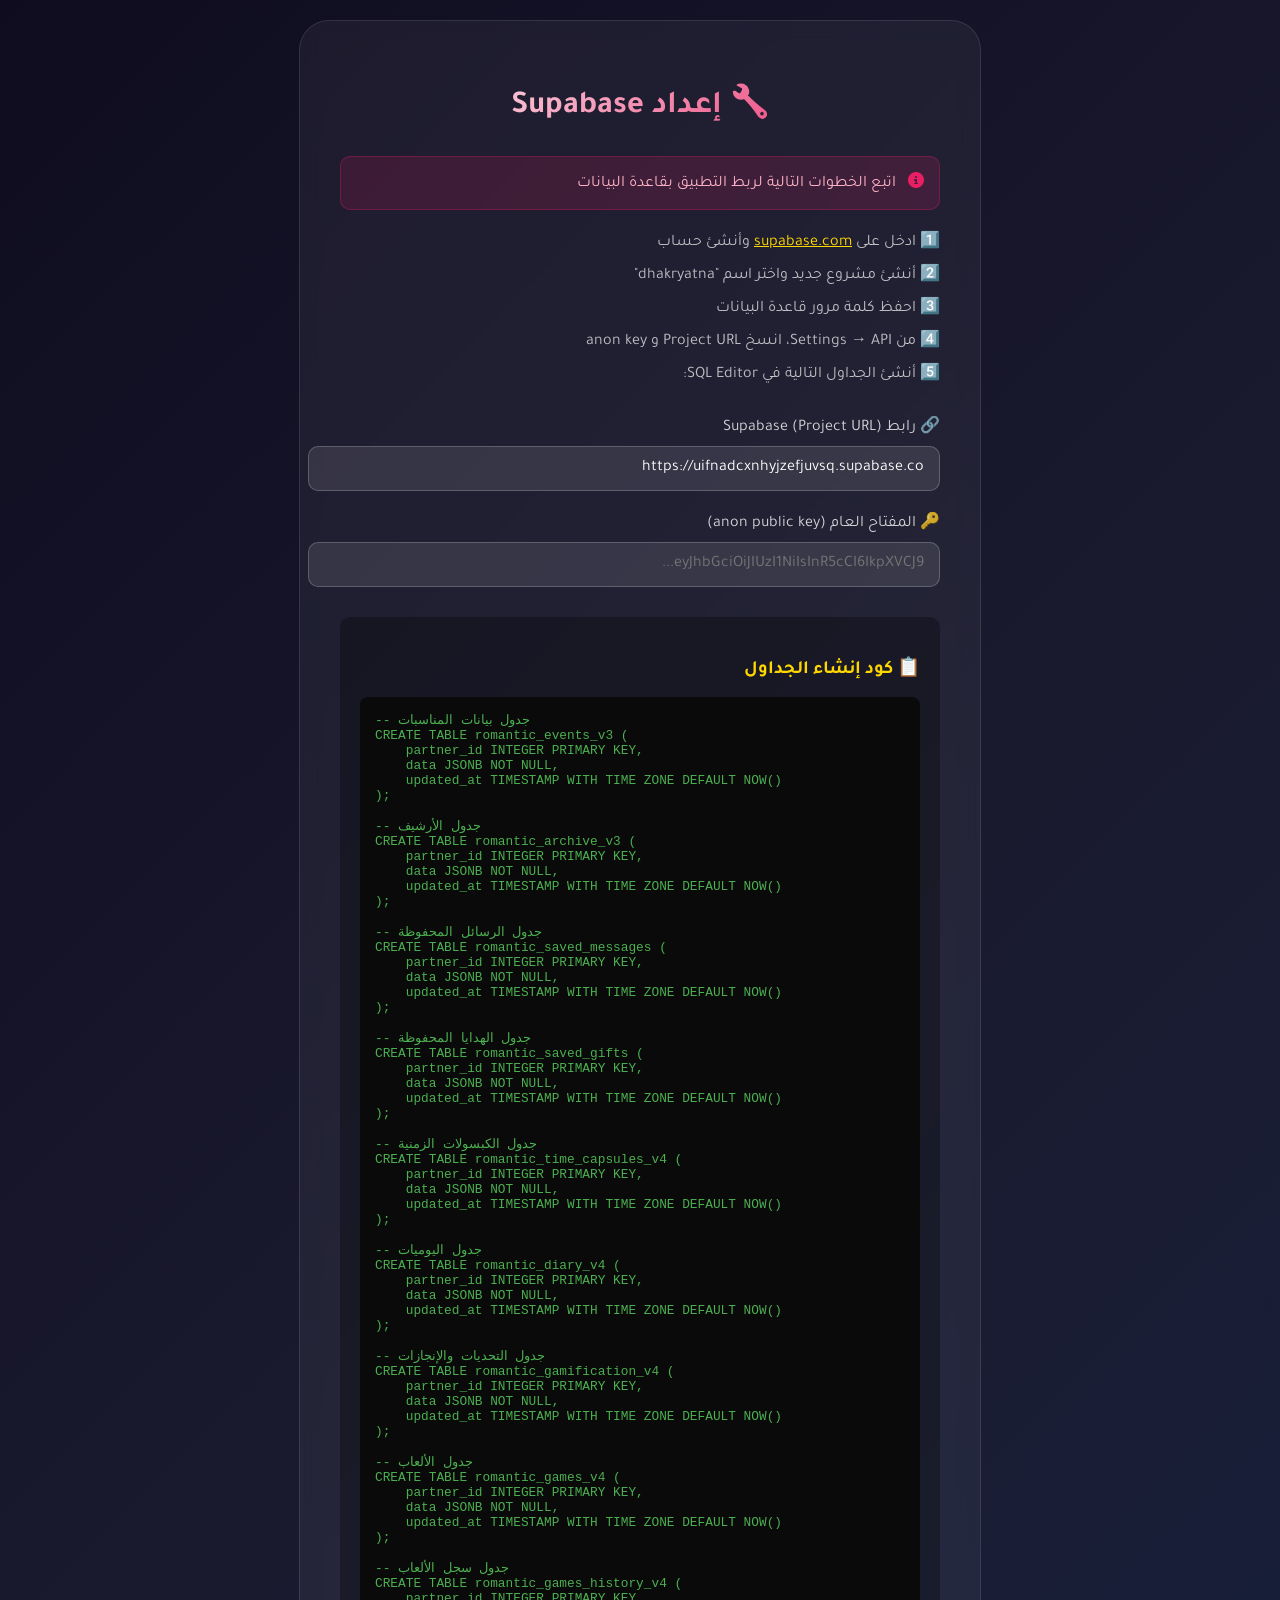
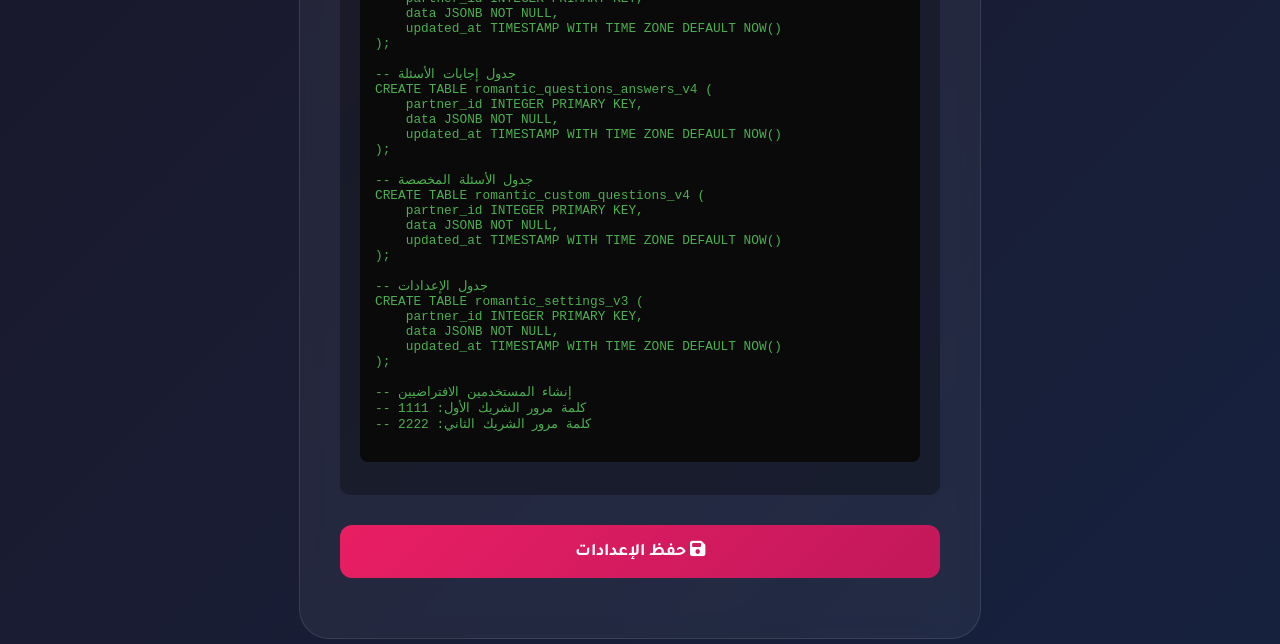
<file: supabase.html>
<!DOCTYPE html>
<html lang="ar" dir="rtl">
<head>
    <meta charset="UTF-8">
    <meta name="viewport" content="width=device-width, initial-scale=1.0">
    <title>إعداد Supabase - ذكرياتنا</title>
    <link href="https://fonts.googleapis.com/css2?family=Tajawal:wght@300;400;500;700;800;900&display=swap" rel="stylesheet">
    <link rel="stylesheet" href="https://cdnjs.cloudflare.com/ajax/libs/font-awesome/6.5.0/css/all.min.css">
    <style>
        body {
            font-family: 'Tajawal', sans-serif;
            background: linear-gradient(135deg, #0f0c1f 0%, #1a1a2e 50%, #16213e 100%);
            color: white;
            min-height: 100vh;
            display: flex;
            align-items: center;
            justify-content: center;
            padding: 20px;
            margin: 0;
        }
        .setup-container {
            background: rgba(255,255,255,0.05);
            backdrop-filter: blur(10px);
            border-radius: 30px;
            padding: 40px;
            max-width: 600px;
            width: 100%;
            border: 1px solid rgba(255,255,255,0.1);
        }
        h1 {
            text-align: center;
            margin-bottom: 30px;
            background: linear-gradient(135deg, #fff, #e91e63);
            -webkit-background-clip: text;
            -webkit-text-fill-color: transparent;
        }
        .form-group {
            margin-bottom: 20px;
        }
        label {
            display: block;
            margin-bottom: 8px;
            color: rgba(255,255,255,0.8);
        }
        input, select {
            width: 100%;
            padding: 12px 15px;
            background: rgba(255,255,255,0.1);
            border: 1px solid rgba(255,255,255,0.2);
            border-radius: 10px;
            color: white;
            font-family: 'Tajawal', sans-serif;
            font-size: 1rem;
        }
        input:focus {
            outline: none;
            border-color: #e91e63;
        }
        button {
            background: linear-gradient(135deg, #e91e63, #c2185b);
            color: white;
            border: none;
            padding: 15px 30px;
            border-radius: 12px;
            font-family: 'Tajawal', sans-serif;
            font-size: 1.1rem;
            font-weight: 700;
            cursor: pointer;
            width: 100%;
            transition: all 0.3s;
        }
        button:hover {
            transform: translateY(-2px);
            box-shadow: 0 10px 25px rgba(233,30,99,0.4);
        }
        .info {
            background: rgba(233,30,99,0.15);
            border: 1px solid rgba(233,30,99,0.3);
            border-radius: 10px;
            padding: 15px;
            margin-bottom: 20px;
            color: #ffb3c6;
        }
        .info i {
            color: #e91e63;
            margin-left: 8px;
        }
        .step {
            margin-bottom: 10px;
            color: rgba(255,255,255,0.7);
        }
        .step span {
            color: #ffd700;
            font-weight: 700;
        }
    </style>
</head>
<body>
    <div class="setup-container">
        <h1>🔧 إعداد Supabase</h1>
        
        <div class="info">
            <i class="fas fa-info-circle"></i>
            اتبع الخطوات التالية لربط التطبيق بقاعدة البيانات
        </div>

        <div style="margin-bottom: 30px;">
            <div class="step"><span>1️⃣</span> ادخل على <a href="https://supabase.com" target="_blank" style="color: #ffd700;">supabase.com</a> وأنشئ حساب</div>
            <div class="step"><span>2️⃣</span> أنشئ مشروع جديد واختر اسم "dhakryatna"</div>
            <div class="step"><span>3️⃣</span> احفظ كلمة مرور قاعدة البيانات</div>
            <div class="step"><span>4️⃣</span> من Settings → API، انسخ Project URL و anon key</div>
            <div class="step"><span>5️⃣</span> أنشئ الجداول التالية في SQL Editor:</div>
        </div>

        <div class="form-group">
            <label>🔗 رابط Supabase (Project URL)</label>
            <input type="text" id="supabaseUrl" placeholder="https://uifnadcxnhyjzefjuvsq.supabase.co" value="https://uifnadcxnhyjzefjuvsq.supabase.co">
        </div>

        <div class="form-group">
            <label>🔑 المفتاح العام (anon public key)</label>
            <input type="text" id="supabaseKey" placeholder="eyJhbGciOiJIUzI1NiIsInR5cCI6IkpXVCJ9...">
        </div>

        <div style="margin: 30px 0; background: rgba(0,0,0,0.3); border-radius: 10px; padding: 20px;">
            <h3 style="color: #ffd700; margin-bottom: 15px;">📋 كود إنشاء الجداول</h3>
            <pre style="background: #0a0a0a; padding: 15px; border-radius: 8px; overflow-x: auto; color: #4caf50; font-size: 0.8rem; direction: ltr; text-align: left;">
-- جدول بيانات المناسبات
CREATE TABLE romantic_events_v3 (
    partner_id INTEGER PRIMARY KEY,
    data JSONB NOT NULL,
    updated_at TIMESTAMP WITH TIME ZONE DEFAULT NOW()
);

-- جدول الأرشيف
CREATE TABLE romantic_archive_v3 (
    partner_id INTEGER PRIMARY KEY,
    data JSONB NOT NULL,
    updated_at TIMESTAMP WITH TIME ZONE DEFAULT NOW()
);

-- جدول الرسائل المحفوظة
CREATE TABLE romantic_saved_messages (
    partner_id INTEGER PRIMARY KEY,
    data JSONB NOT NULL,
    updated_at TIMESTAMP WITH TIME ZONE DEFAULT NOW()
);

-- جدول الهدايا المحفوظة
CREATE TABLE romantic_saved_gifts (
    partner_id INTEGER PRIMARY KEY,
    data JSONB NOT NULL,
    updated_at TIMESTAMP WITH TIME ZONE DEFAULT NOW()
);

-- جدول الكبسولات الزمنية
CREATE TABLE romantic_time_capsules_v4 (
    partner_id INTEGER PRIMARY KEY,
    data JSONB NOT NULL,
    updated_at TIMESTAMP WITH TIME ZONE DEFAULT NOW()
);

-- جدول اليوميات
CREATE TABLE romantic_diary_v4 (
    partner_id INTEGER PRIMARY KEY,
    data JSONB NOT NULL,
    updated_at TIMESTAMP WITH TIME ZONE DEFAULT NOW()
);

-- جدول التحديات والإنجازات
CREATE TABLE romantic_gamification_v4 (
    partner_id INTEGER PRIMARY KEY,
    data JSONB NOT NULL,
    updated_at TIMESTAMP WITH TIME ZONE DEFAULT NOW()
);

-- جدول الألعاب
CREATE TABLE romantic_games_v4 (
    partner_id INTEGER PRIMARY KEY,
    data JSONB NOT NULL,
    updated_at TIMESTAMP WITH TIME ZONE DEFAULT NOW()
);

-- جدول سجل الألعاب
CREATE TABLE romantic_games_history_v4 (
    partner_id INTEGER PRIMARY KEY,
    data JSONB NOT NULL,
    updated_at TIMESTAMP WITH TIME ZONE DEFAULT NOW()
);

-- جدول إجابات الأسئلة
CREATE TABLE romantic_questions_answers_v4 (
    partner_id INTEGER PRIMARY KEY,
    data JSONB NOT NULL,
    updated_at TIMESTAMP WITH TIME ZONE DEFAULT NOW()
);

-- جدول الأسئلة المخصصة
CREATE TABLE romantic_custom_questions_v4 (
    partner_id INTEGER PRIMARY KEY,
    data JSONB NOT NULL,
    updated_at TIMESTAMP WITH TIME ZONE DEFAULT NOW()
);

-- جدول الإعدادات
CREATE TABLE romantic_settings_v3 (
    partner_id INTEGER PRIMARY KEY,
    data JSONB NOT NULL,
    updated_at TIMESTAMP WITH TIME ZONE DEFAULT NOW()
);

-- إنشاء المستخدمين الافتراضيين
-- كلمة مرور الشريك الأول: 1111
-- كلمة مرور الشريك الثاني: 2222
            </pre>
        </div>

        <button onclick="saveSupabaseConfig()">
            <i class="fas fa-save"></i> حفظ الإعدادات
        </button>

        <div style="margin-top: 20px; text-align: center;" id="status"></div>
    </div>

    <script>
        function saveSupabaseConfig() {
            const url = document.getElementById('supabaseUrl').value.trim();
            const key = document.getElementById('supabaseKey').value.trim();
            const status = document.getElementById('status');

            if (!url || !key) {
                status.innerHTML = '<span style="color: #f44336;">❌ يرجى إدخال جميع الحقول</span>';
                return;
            }

            // حفظ في ملف supabase-config.js
            const config = `// ============================================\n// SUPABASE CONFIGURATION\n// ============================================\n\nconst SUPABASE_URL = '${url}';\nconst SUPABASE_ANON_KEY = '${key}';\n\nconst supabaseClient = supabase.createClient(SUPABASE_URL, SUPABASE_ANON_KEY);`;

            // إنشاء ملف للتحميل
            const blob = new Blob([config], { type: 'text/javascript' });
            const link = document.createElement('a');
            link.href = URL.createObjectURL(blob);
            link.download = 'supabase-config.js';
            link.click();

            status.innerHTML = '<span style="color: #4caf50;">✅ تم حفظ الإعدادات! الآن أضف الملف supabase-config.js إلى مشروعك</span>';
        }
    </script>
</body>
</html>
</file>
